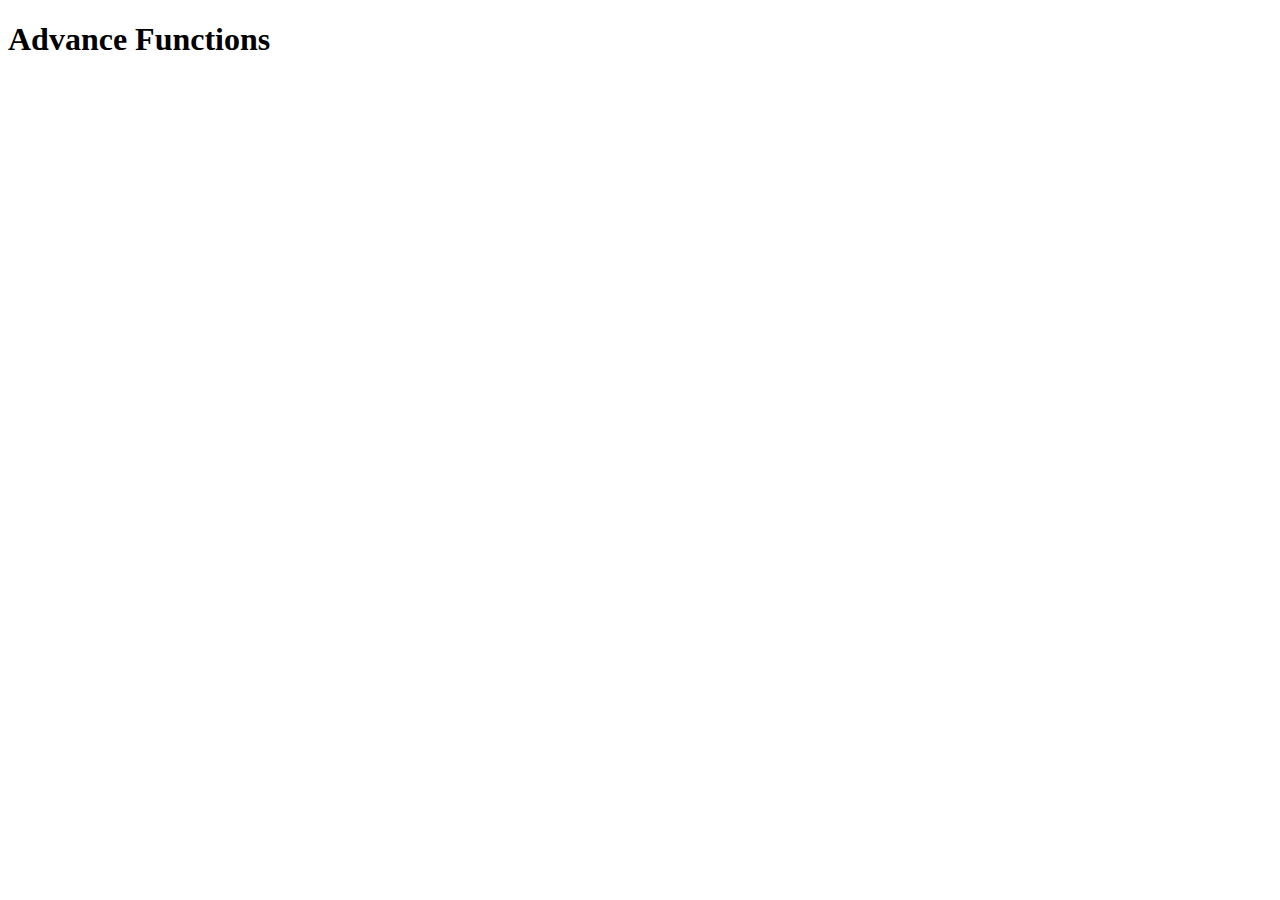
<file: JS from zero to expert/Advance Functions/index.html>
<!DOCTYPE html>
<html lang="en">
  <head>
    <meta charset="UTF-8" />
    <meta http-equiv="X-UA-Compatible" content="IE=edge" />
    <meta name="viewport" content="width=device-width, initial-scale=1.0" />
    <title>Advance Functions</title>
  </head>
  <body>
    <h1>Advance Functions</h1>
    <script src="script.js"></script>
  </body>
</html>
</file>
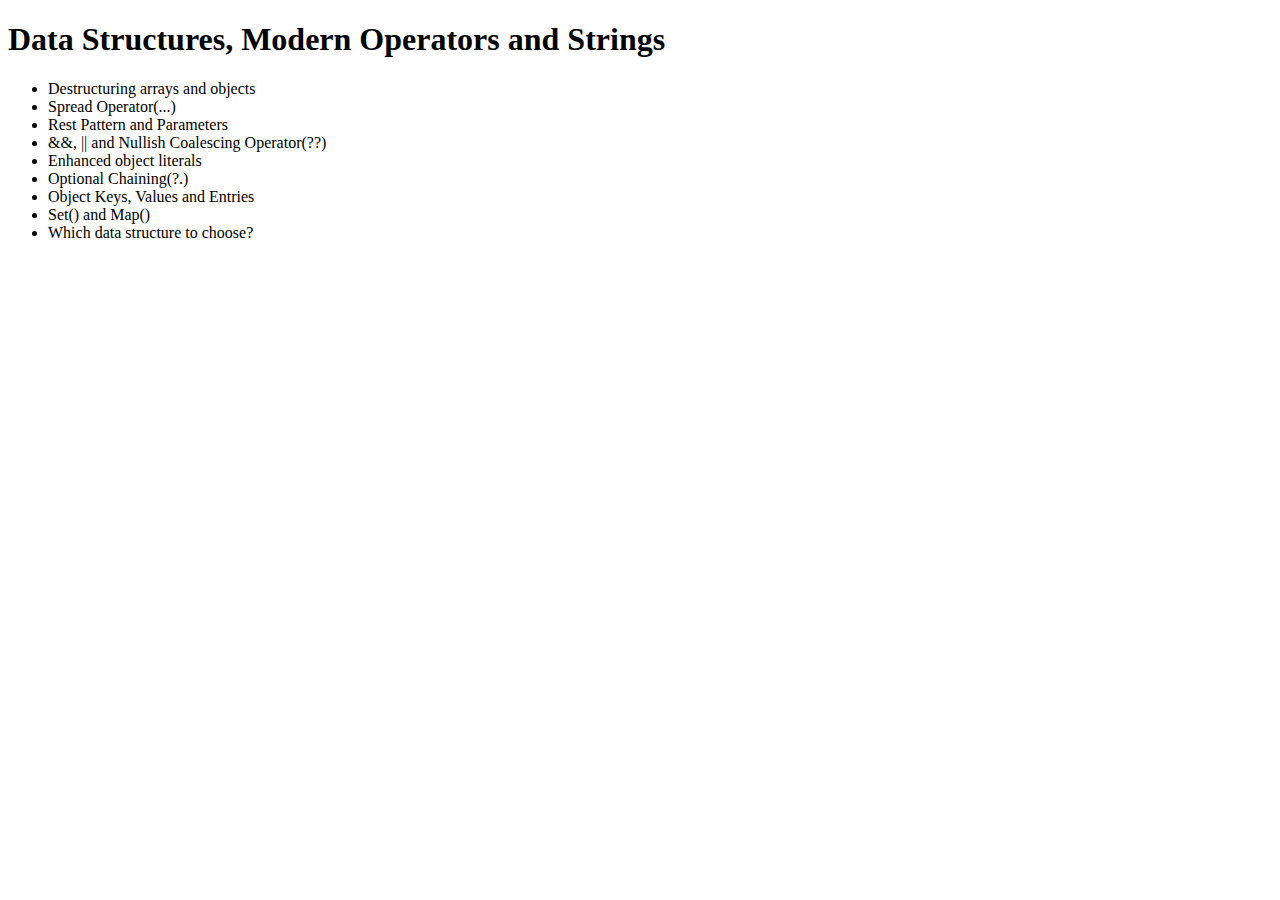
<file: JS from zero to expert/Data Structures/index.html>
<!DOCTYPE html>
<html lang="en">
  <head>
    <meta charset="UTF-8" />
    <meta http-equiv="X-UA-Compatible" content="IE=edge" />
    <meta name="viewport" content="width=device-width, initial-scale=1.0" />
    <title>Data Structures</title>
  </head>
  <body>
    <h1>Data Structures, Modern Operators and Strings</h1>
    <ul>
      <li>Destructuring arrays and objects</li>
      <li>Spread Operator(...)</li>
      <li>Rest Pattern and Parameters</li>
      <li>&&, || and Nullish Coalescing Operator(??)</li>
      <li>Enhanced object literals</li>
      <li>Optional Chaining(?.)</li>
      <li>Object Keys, Values and Entries</li>
      <li>Set() and Map()</li>
      <li>Which data structure to choose?</li>
    </ul>
    <script src="script.js
    "></script>
  </body>
</html>
</file>
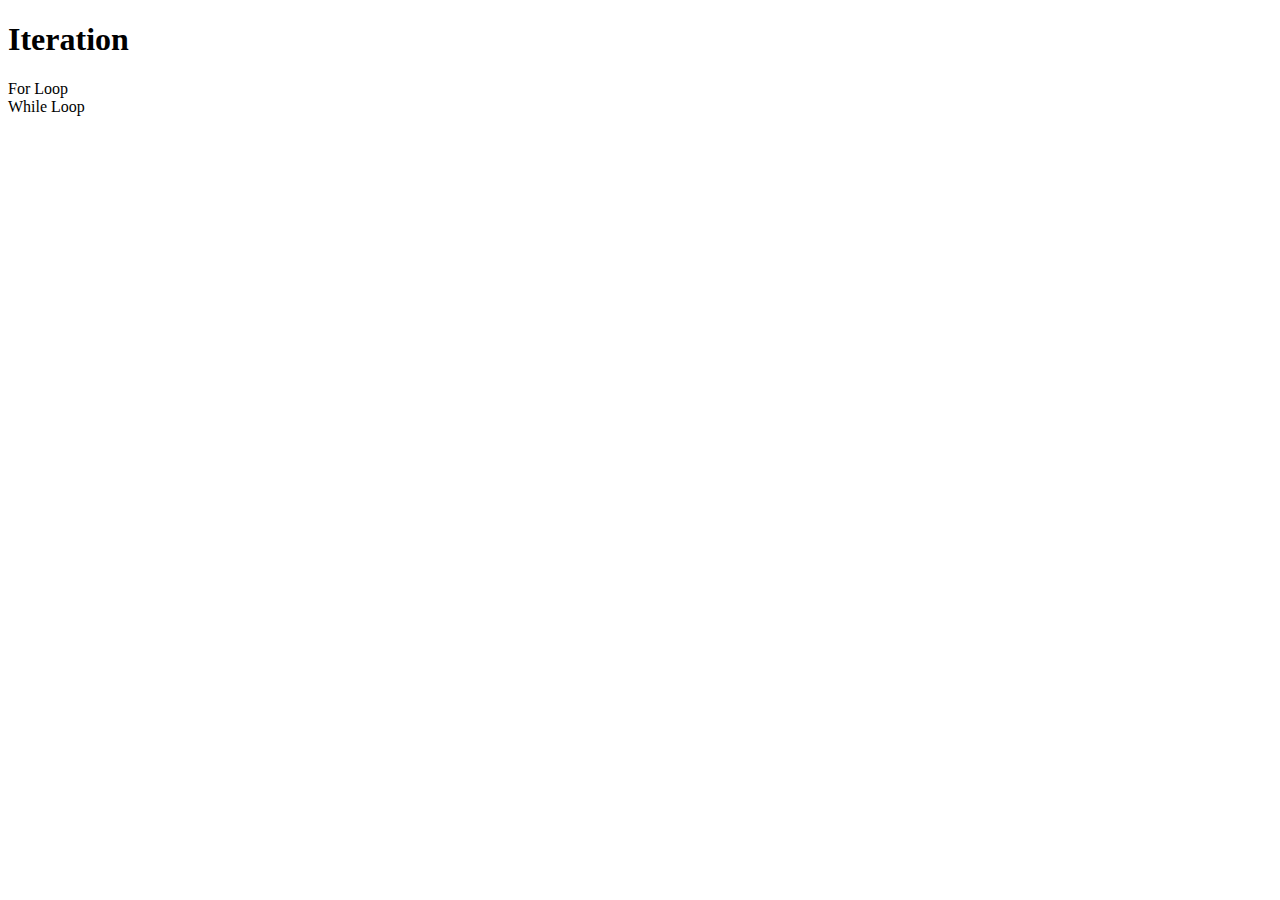
<file: JS from zero to expert/Iteration/index.html>
<!DOCTYPE html>
<html lang="en">
<head>
    <meta charset="UTF-8">
    <meta http-equiv="X-UA-Compatible" content="IE=edge">
    <meta name="viewport" content="width=device-width, initial-scale=1.0">
    <title>Document</title>
</head>
<body>
    <h1>Iteration</h1>
    <li>For Loop</li>
    <li>While Loop</li>
    <script src="scripts.js"></script>
</body>
</html>
</file>
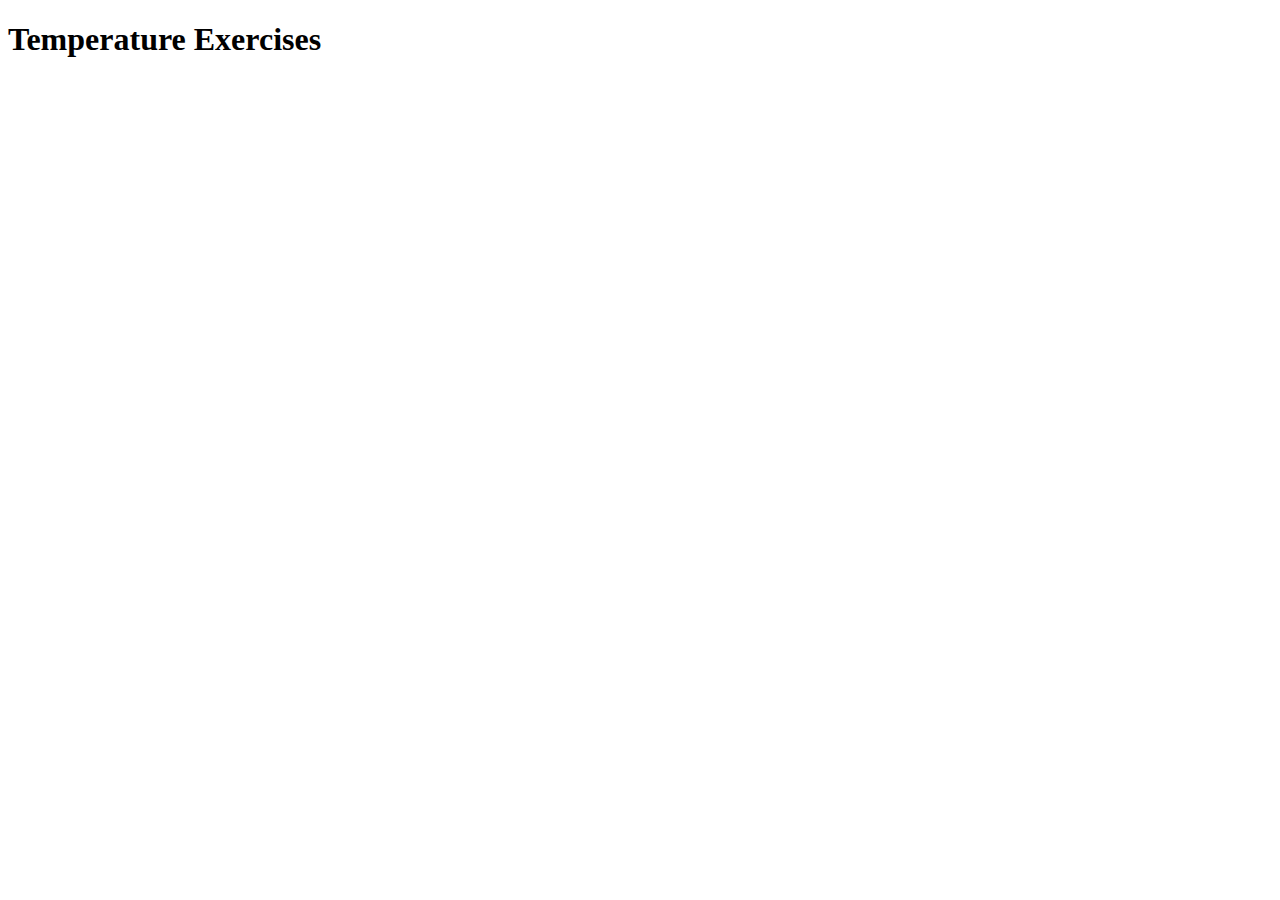
<file: JS from zero to expert/Problem 1/index.html>
<!DOCTYPE html>
<html lang="en">
  <head>
    <meta charset="UTF-8" />
    <meta http-equiv="X-UA-Compatible" content="IE=edge" />
    <meta name="viewport" content="width=device-width, initial-scale=1.0" />
    <title>Document</title>
  </head>
  <body>
    <h1>Temperature Exercises</h1>
    <script src="scripts.js"></script>
  </body>
</html>
</file>
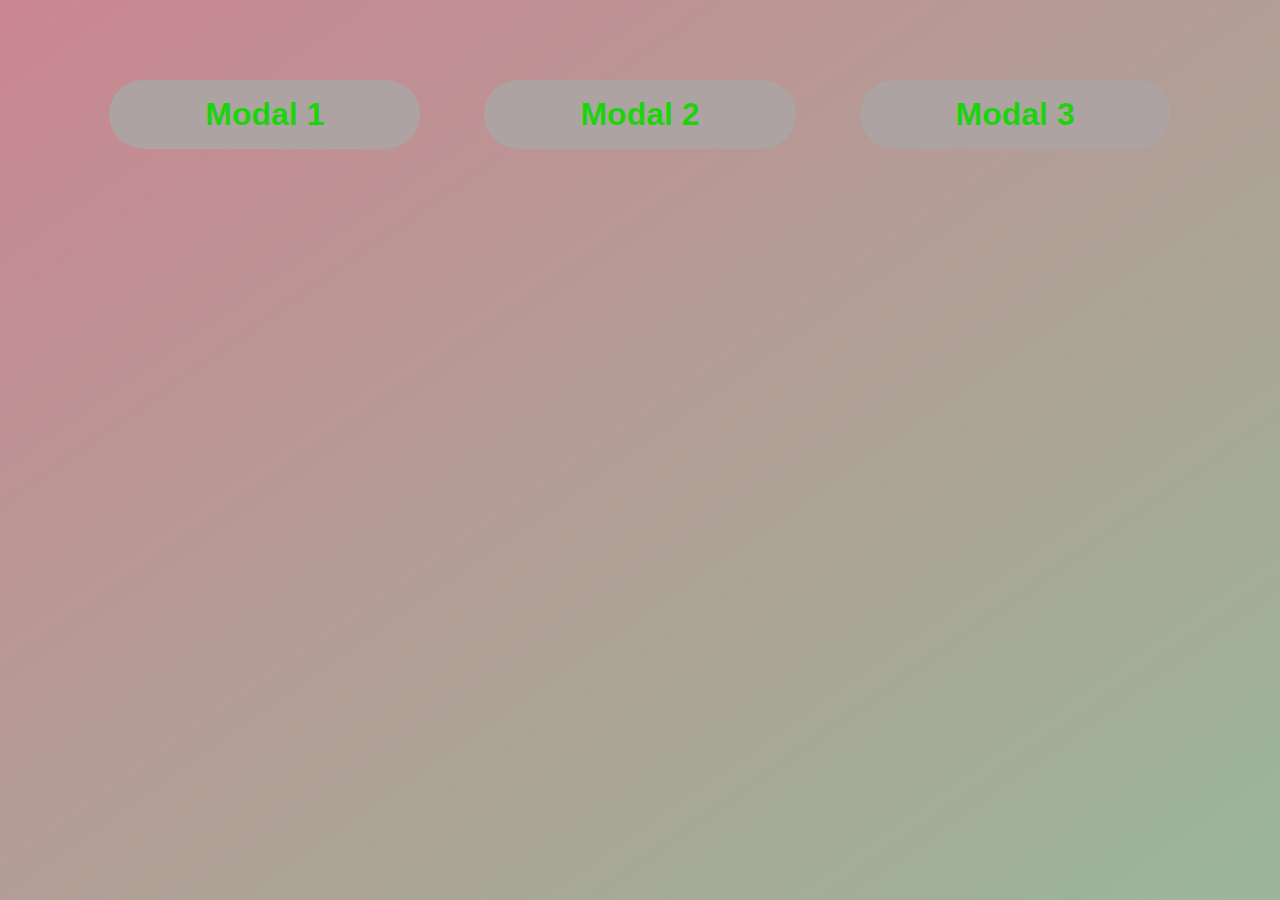
<file: JS from zero to expert/Projects/2. Modal Window/index.html>
<!DOCTYPE html>
<html lang="en">
  <head>
    <meta charset="UTF-8" />
    <meta http-equiv="X-UA-Compatible" content="IE=edge" />
    <meta name="viewport" content="width=device-width, initial-scale=1.0" />
    <link rel="stylesheet" href="style.css" />
    <title>Modal Window</title>
  </head>
  <body>
    <button class="show-modal">Modal 1</button>
    <button class="show-modal">Modal 2</button>
    <button class="show-modal">Modal 3</button>

    <div class="modal hidden">
      <button class="close-modal">X</button>
      <h1>I'm a Modal Window 🥰</h1>
      <p>
        Lorem ipsum dolor sit amet consectetur adipisicing elit. Aliquid impedit
        culpa obcaecati inventore cumque recusandae natus ab sed, eligendi sunt
        sit fugiat nemo dolore earum, delectus id at cupiditate quod! Lorem
        ipsum, dolor sit amet consectetur adipisicing elit. Impedit, dolorem
        tenetur! Distinctio ab voluptatem magni, voluptate consectetur omnis
        obcaecati sit id numquam modi quae, a, ullam deserunt iste molestias
        alias?
      </p>
    </div>
    <script src="script.js"></script>
  </body>
</html>
</file>
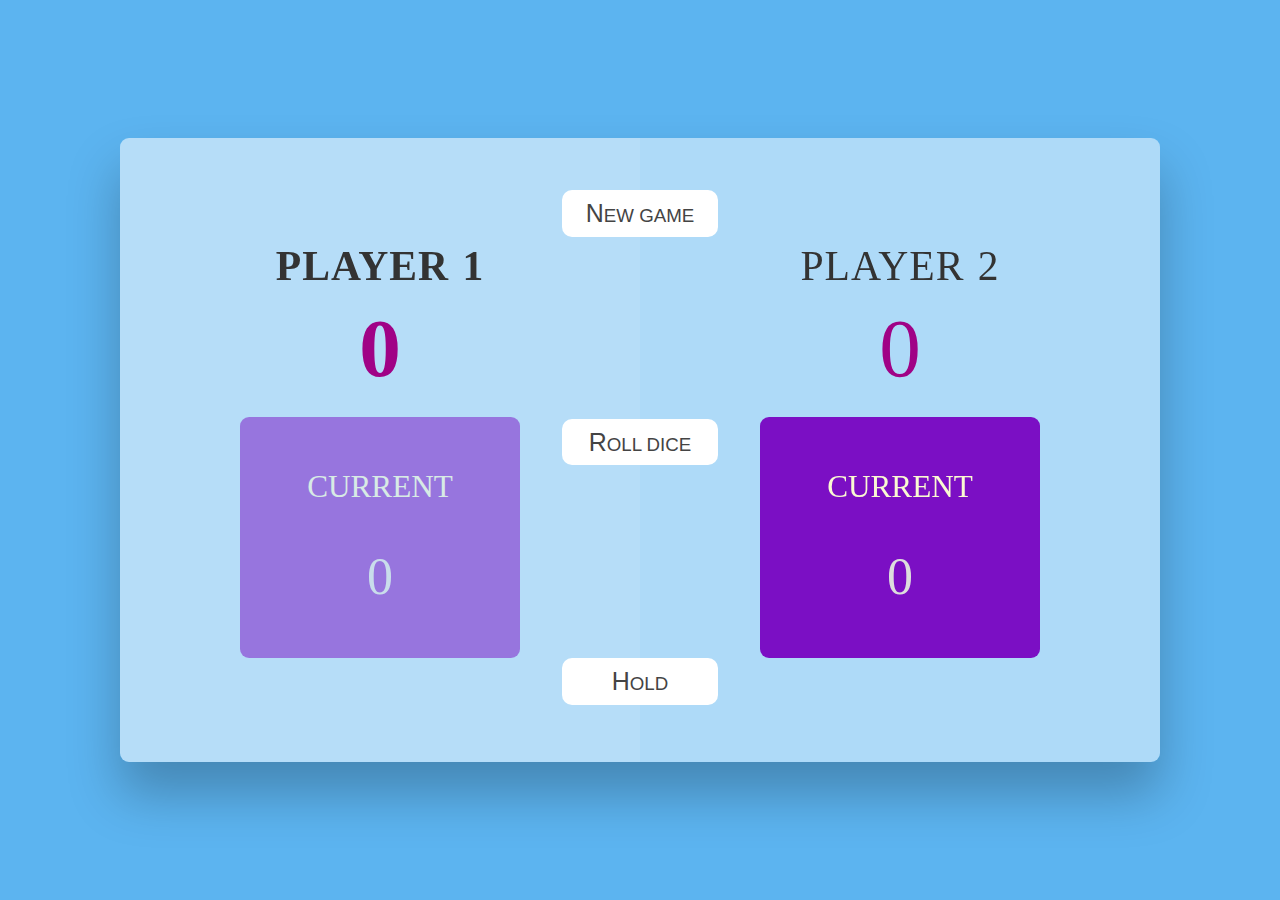
<file: JS from zero to expert/Projects/3. Pig Game/index.html>
<!DOCTYPE html>
<html lang="en">
  <head>
    <meta charset="UTF-8" />
    <meta http-equiv="X-UA-Compatible" content="IE=edge" />
    <meta name="viewport" content="width=device-width, initial-scale=1.0" />
    <link rel="stylesheet" href="style.css" />
    <title>Pig Game</title>
  </head>
  <body>
    <main>
      <button class="btn new-game">New Game</button>
      <section class="players player-1 player-active">
        <h2 class="name" id="name-1">Player 1</h2>
        <p class="score" id="score-1">0</p>
        <div class="current">
          <p class="current-label">Current</p>
          <p class="current-score" id="current-score-1">0</p>
        </div>
      </section>
      <section class="players player-2">
        <h2 class="name" id="name-2">Player 2</h2>
        <p class="score" id="score-2">0</p>
        <div class="current">
          <p class="current-label">Current</p>
          <span class="current-score" id="current-score-2">0</span>
        </div>
      </section>
      <button class="btn roll-dice">Roll Dice</button>
      <button class="btn hold">Hold</button>
    </main>
    <script src="script.js"></script>
  </body>
</html>
</file>
<file: JS from zero to expert/Projects/2. Modal Window/style.css>
* {
  margin: 0;
  padding: 0;
  box-sizing: border-box;
}

html {
  scroll-behavior: smooth;
}

body {
  font-family: Arial, Helvetica, sans-serif;
  height: 100vh;
  background: linear-gradient(
    to top left,
    rgb(154, 182, 154),
    rgb(202, 134, 146)
  );
  line-height: 1.5;
  display: flex;
  justify-content: center;
  align-items: flex-start;
}

.show-modal {
  font-size: 2rem;
  font-weight: 600;
  padding: 1rem 6rem;
  margin: 5rem 2rem;
  border: none;
  color: rgb(30, 211, 13);
  background-color: rgb(173, 163, 163);
  border-radius: 5rem;
  cursor: pointer;
}

.show-modal:hover {
  background-color: rgb(170, 154, 125);
}

.close-modal {
  position: absolute;
  top: 1.2;
  right: 2rem;
  font-size: 2rem;
  color: #333;
  padding: 0.5rem;
  cursor: pointer;
  border: none;
  background: none;
}

/* CLASSES TO MAKE MODAL WORK */

.modal {
  position: absolute;
  top: 50%;
  left: 50%;
  transform: translate(-50%, -50%);
  width: 50%;
  background-color: white;
  padding: 2rem;
  border-radius: 10px;
  z-index: 10;
}
h1 {
  margin: 2rem;
  text-align: center;
}
.hidden {
  display: none;
}
</file>
<file: JS from zero to expert/Projects/3. Pig Game/style.css>
* {
  margin: 0;
  padding: 0;
  box-sizing: inherit;
}

html {
  font-size: 65%;
  box-sizing: border-box;
}

body {
  font-weight: 400;
  height: 100vh;
  background-color: rgb(92, 180, 240);
  color: #333;
  display: flex;
  justify-content: center;
  align-items: center;
}

/* LAYOUT */

main {
  position: relative;
  width: 100rem;
  height: 60rem;
  background-color: rgba(255, 255, 255, 0.5);
  backdrop-filter: blur(200px);
  filter: blur();
  box-shadow: 0 3rem 5rem rgba(0, 0, 0, 0.25);
  border-radius: 9px;
  overflow: hidden;
  display: flex;
}

.players {
  flex: 50%;
  padding: 10rem;
  display: flex;
  flex-direction: column;
  align-items: center;
  transition: all 0.75s;
}

/* Elements */
.name {
  position: relative;
  font-size: 4rem;
  text-transform: uppercase;
  letter-spacing: 1px;
  word-spacing: 2px;
  font-weight: 300;
  margin-bottom: 1rem;
}

.score {
  font-size: 8rem;
  font-weight: 300;
  color: #a00286;
  margin-bottom: auto;
}

.player-active {
  background-color: rgba(255, 255, 255, 0.1);
}

.player-active .name,
.player-active .score {
  font-weight: 800;
}

.player-active .current {
  opacity: 0.5;
}

.current {
  color: lightgoldenrodyellow;
  background-color: #7b0fc4;
  border-radius: 9px;
  width: 90%;
  padding: 5rem;
  text-align: center;
  transition: all 0.75s;
}

.current-label {
  text-transform: uppercase;
  margin-bottom: 4rem;
  font-size: 3rem;
}

.current-score {
  font-size: 5rem;
  color: #ddd;
}

/* ABSOLUTE POSITIONED ELEMENTS */

.btn {
  position: absolute;
  left: 50%;
  transform: translateX(-50%);
  color: #444;
  background: none;
  border: none;
  font-size: 1.8rem;
  text-transform: uppercase;
  cursor: pointer;
  font-weight: 400;
  transition: all 0.2s;
  padding: 0.85rem;
  background-color: white;
  border-radius: 10px;
  width: 15rem;
}

.btn::first-letter {
  font-size: 2.4rem;
}

.new-game {
  top: 5rem;
}

.roll-dice {
  top: 27rem;
}

.hold {
  top: 50rem;
}

.btn:active {
  transform: translate(-50%, 3px);
  box-shadow: 0 1rem 2rem rgba(0, 0, 0, 0.25);
}

.btn:focus {
  outline: none;
}

.player-winner {
  background-color: #2f2f2f;
}
.player-winner .name {
  font-weight: 800;
  color: #c7365f;
}
</file>
